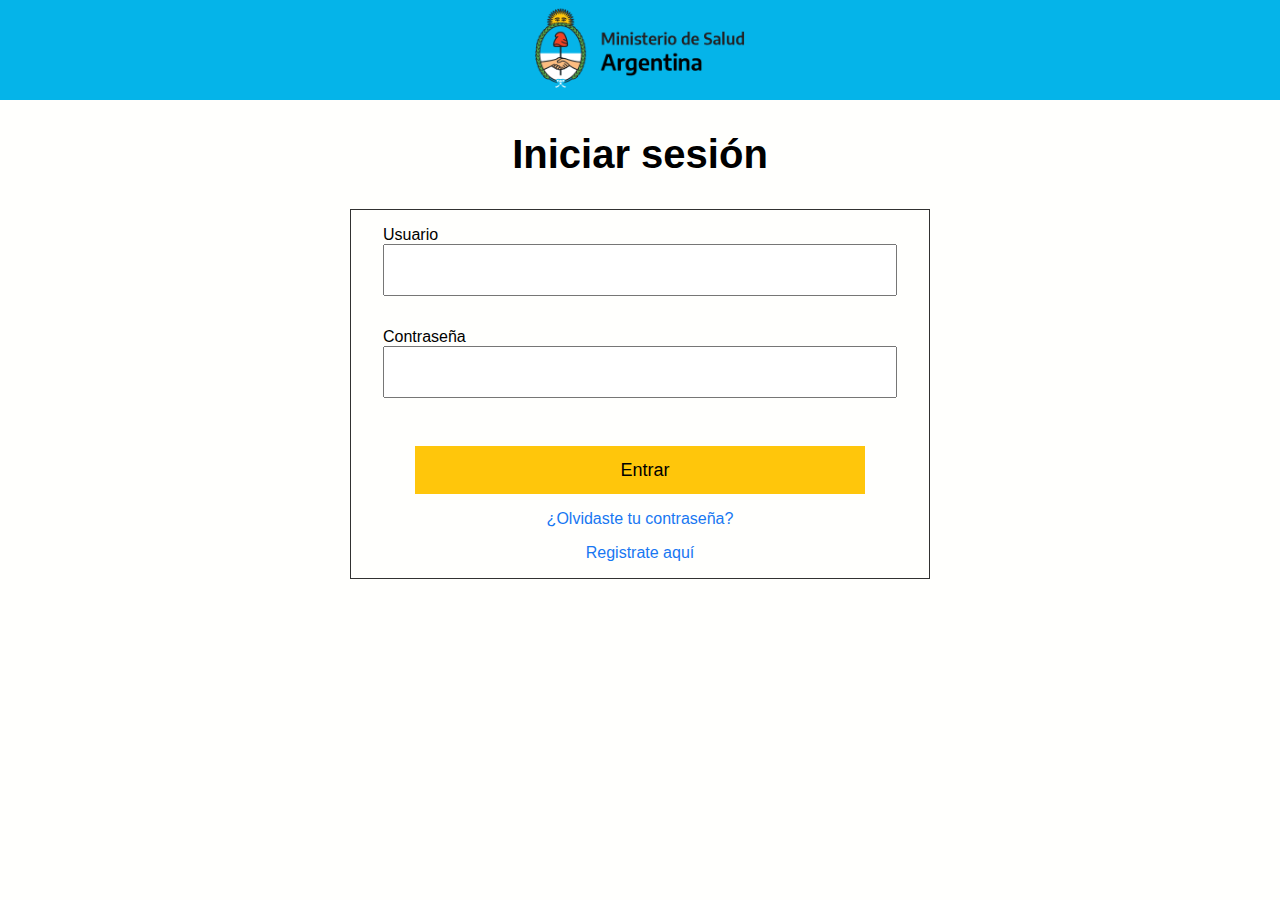
<file: index.html>
<!DOCTYPE html>
<html lang="en">
<head>
    <meta charset="UTF-8">
    <meta http-equiv="X-UA-Compatible" content="IE=edge">
    <meta name="viewport" content="width=device-width, initial-scale=1.0">
    <link rel="stylesheet" href="./style/globalStyle.css">
    <title>Ministerio de salud de CABA | Iniciar sesión</title>
</head>
<body class="body-login">
    <header class="header-simple">
        <img class="logo" src="./imagenes/logo_minsterio.png" alt="Logo del ministerio de salud">
    </header>

    <h1>Iniciar sesión</h1>

    <form class="form-container">
        <label for="user">Usuario</label>
        <input type="text" id="user">
        <div id="erroresUsuario" class="errores"></div>
        <label for="password">Contraseña</label>
        <input type="password" id="password">
        <div id="erroresContraseña" class="errores"></div>
        <input id="entrar" type="submit" value="Entrar">
        <a class="link-externos" href="#">¿Olvidaste tu contraseña?</a>
        <a class="link-externos" href="#">Registrate aquí</a>
    </form>

    <script src="./script/index.js"></script>
</body>
</html>
</file>
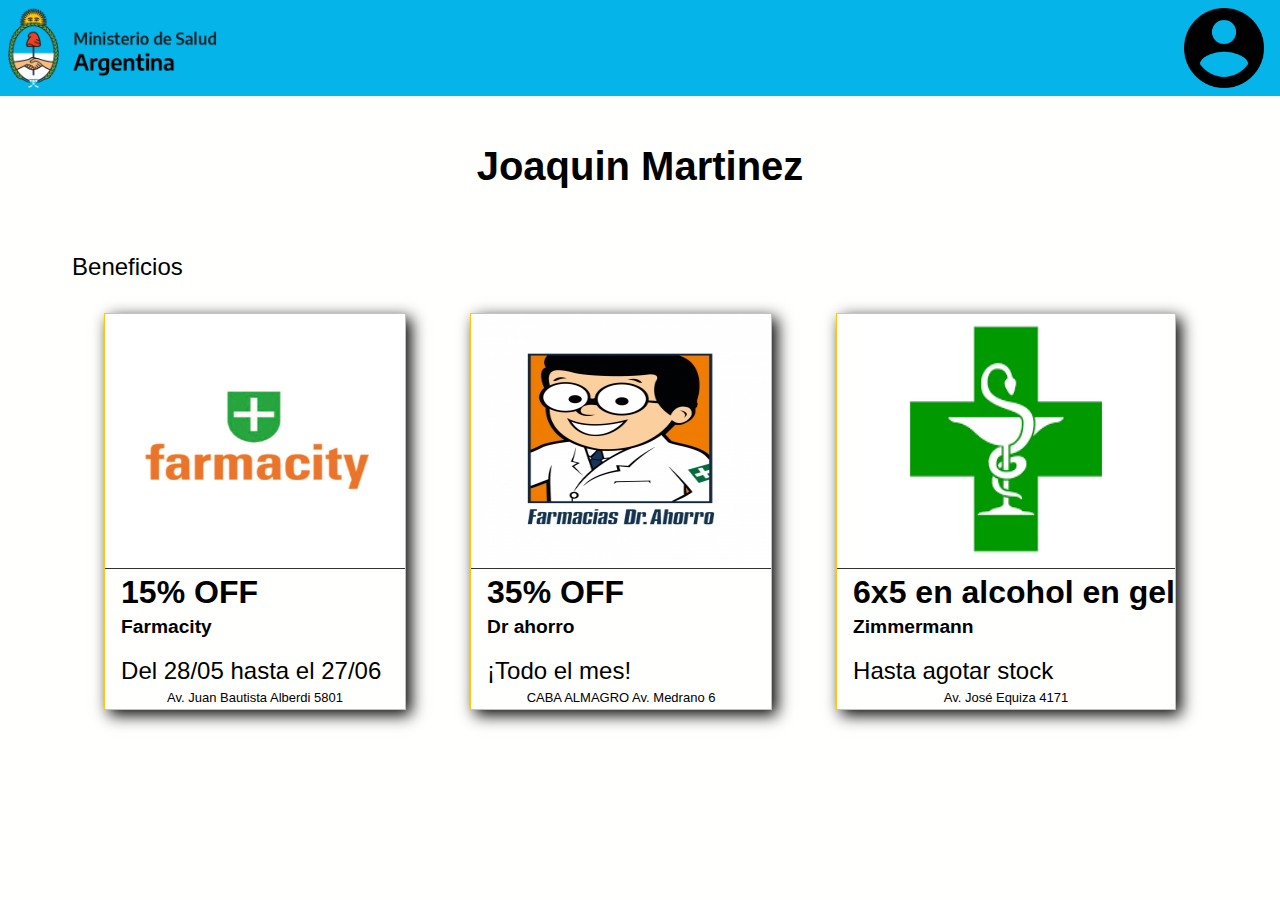
<file: principal.html>
<!DOCTYPE html>
<html lang="en">
<head>
    <meta charset="UTF-8">
    <meta http-equiv="X-UA-Compatible" content="IE=edge">
    <meta name="viewport" content="width=device-width, initial-scale=1.0">
    <link rel="stylesheet" href="./style/globalStyle.css">
    <title>Ministerio de salud de CABA | Home</title>
</head>
<body class="body-principal">
    <header>
        <img class="logo" src="./imagenes/logo_minsterio.png" alt="Logo del ministerio de salud">
        <nav class="nav-bar">
            <input id="check" type="checkbox">
            <label for="check"> <img class="icono-cuenta" src="./imagenes/icono-cuenta.png" alt="icono cuenta"> </label>
            <ul>
                <li><a href="#">Mi perfil</a></li>
                <li><a href="#">Turnos</a></li>
                <li><a href="#">Contacto</a></li>
                <li><a href="#">Configuración</a></li>
                <li><a href="#" id="salir">Cerrar sesión</a></li>
            </ul>
        </nav>
    </header>

    <h1 class="nombre">Joaquin Martinez</h1>

    <div class="beneficios">
        <p class="subtitulo">Beneficios</p>
        <div class="lista-tarjetas">
            <div class="tarjeta-descuento">
                <img src="./imagenes/logo_farmacity.png" alt="farmacity">
                <div class="info">
                    <h2 class="descuento">15% OFF</h2>
                    <h2 class="nombre-farmacia">Farmacity</h2>
                    <p class="fecha-vigencia">Del 28/05 hasta el 27/06</p>
                    <p class="direccion">Av. Juan Bautista Alberdi 5801</p>
                </div>
            </div>
    
            <div class="tarjeta-descuento">
                <img src="./imagenes/logo_dr_ahorro.jpeg" alt="dr ahorro">
                <div class="info">
                    <h2 class="descuento">35% OFF</h2>
                    <h2 class="nombre-farmacia">Dr ahorro</h2>
                    <p class="fecha-vigencia">¡Todo el mes!</p>
                    <p class="direccion">CABA ALMAGRO Av. Medrano 6</p>
                </div>
            </div>
    
            <div class="tarjeta-descuento">
                <img src="./imagenes/logo_zimerman.png" alt="dr ahorro">
                <div class="info">
                    <h2 class="descuento">6x5 en alcohol en gel</h2>
                    <h2 class="nombre-farmacia">Zimmermann</h2>
                    <p class="fecha-vigencia">Hasta agotar stock</p>
                    <p class="direccion">Av. José Equiza 4171</p>
                </div>
            </div>
        </div>
        
    </div>

    <script src="./script/principal.js"></script>
</body>
</html>
</file>
<file: style/globalStyle.css>
:root {
    --color-primario : #FFFFFD;
    --color-secundario : #05B4E9;
    --color-contraste : #FFC60B;
    --color-contraste-2 : #7E0100;
    --color-error : #ff0e0e;
    --color-normal: #313131;
}

* {
    padding: 0;
    margin: 0;
    font-family: Arial, Helvetica, sans-serif;
}

body {
    text-align: center;
    height: 100vh;
    overflow-x: hidden;
}

h1 {
    font-size: 2.5rem;
    margin: 2rem;
}

header {
    padding: 0.5rem;
}

.body-login,  .body-principal {
    background-color: var(--color-primario);
}

.body-login header,.body-principal header {
    background-color: var(--color-secundario);
}

.logo, .icono-cuenta{
    height: 5rem;
}

.body-principal .logo {
    display: block;
    align-self: flex-start;
}

.nav-bar .icono-cuenta {
    position: absolute;
    right: 1rem;
    top: 0.5rem;
}

.nav-bar .icono-cuenta:hover {
    cursor: pointer;
}

#check {
    display: none;
}

#check:checked~ul {
    margin-right: 0;
}

.nav-bar ul {
    margin-right: -167px;
    margin-top: 0.5rem;
    position: relative;
    right: 0;
    list-style: none;
    width: max-content;
    position: absolute;
    transition: margin-right ease 0.4s;
}

.nav-bar ul li a {
    display: block;
    text-decoration: none;
    padding: 0.2rem 2rem;
    border: 1px solid var(--color-normal);
    border-bottom: 0;
    background-color: var(--color-primario);
    color: var(--color-normal);
}

#salir {
    color: var(--color-contraste-2);
    border-bottom: 1px solid var(--color-normal);
}

.form-container {
    border: 1px var(--color-normal) solid;
    width: max-content;
    margin: 1rem auto;
    padding: 0 2rem;
    display: flex;
    flex-direction: column;
}

.form-container label {
    align-self:flex-start;
    padding-top: 1rem;
}

.form-container input {
    height: 3rem;
    width: 500px;
    padding-left: 10px;
    font-size: large;
}

.form-container .errores {
    color: var(--color-error);
    height: 1rem; 
}

#entrar {
    width: 450px;
    margin: 2rem auto 1rem auto;
    background-color: var(--color-contraste);
    border: 0;
}

#entrar:hover {
    cursor: pointer;
}

.link-externos {
    font-size: medium;
    margin-bottom: 1rem;
    text-decoration: none;
    color: #1877F2;
}

.nombre {
    margin: 3rem;
}

.beneficios {
    width: max-content;
    padding: 1rem 2rem;
    margin: auto;
}

.beneficios p {
    font-size: x-large;
}

.lista-tarjetas {
    display: flex;
}

.subtitulo {
    text-align: start;
    margin-bottom: 1rem;
}

.tarjeta-descuento {
    width: max-content;
    background-color: var(--color-primario);
    margin: 1rem 2rem;
    box-shadow: 5px 5px 15px black;
    border: 1px solid var(--color-contraste);
    transition: ease 0.4s;
}

.tarjeta-descuento:hover {
    transform: scale(1.03);
    box-shadow: 5px 5px 10px black;
    cursor: pointer;
}

.tarjeta-descuento img{
    width: 300px;
    height: 250px;
}

.tarjeta-descuento .info {
    text-align: start;
    padding-left: 1rem;
    border-top: 1px solid var(--color-normal);
}

.descuento, .nombre-farmacia, .direccion {
    margin-top: 0.3rem;
}

.tarjeta-descuento .info .descuento {
    font-size: 2rem;
}

.tarjeta-descuento .info .nombre-farmacia {
    font-size: larger;
}

.tarjeta-descuento .info .fecha-vigencia {
    margin-top: 1.2rem;
}

.tarjeta-descuento .info .direccion {
    text-align: center;
    margin-left: -1rem;
    margin-bottom: 0.3rem;
    font-size: small;
}
</file>
